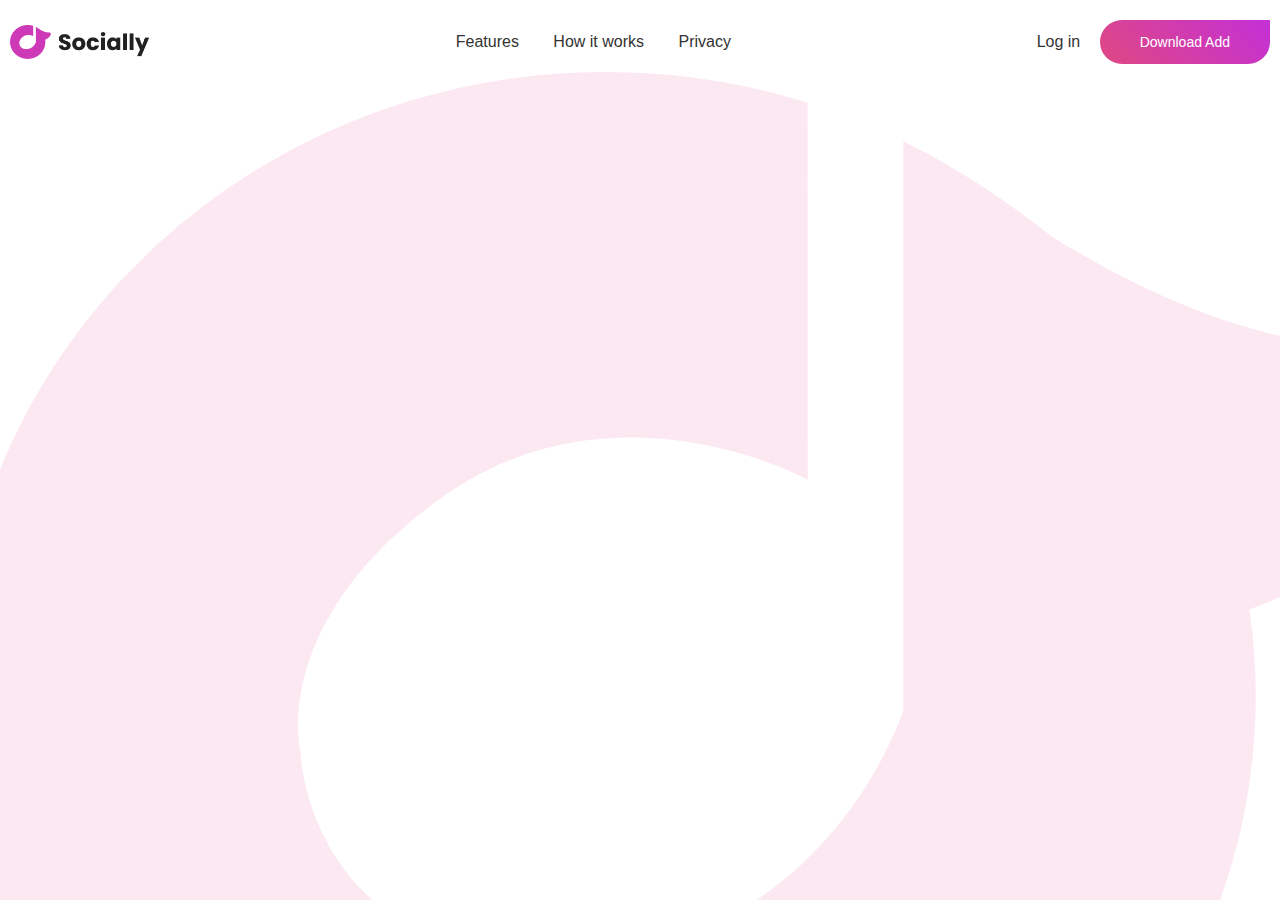
<file: web_project-02/index.html>
<!DOCTYPE html>
<html>
    <head>
        <title>Animated Website Design</title>
        <link rel="stylesheet" href="style.css">
    </head>

    <body>
        <div class="hero">
            <nav>
                <img src="socially_img/logo.png" class="logo">
                <ul>
                    <li><a href="#">Features</a></li>
                    <li><a href="#">How it works</a></li>
                    <li><a href="#">Privacy</a></li>
                </ul>
                <div>
                    <a href="#" class="lgn-btn">Log in</a>
                    <a href="#" class="btn">Download Add</a>
                </div>
            </nav>
            <div class="content">
                <h1 class="anim">Make<br>New Friends</h1>
                <p class="anim">Socially is a new social media platform to make new friends
                    online in te world. Now let's explore all it's amazing features.
                </p>
                <a href="#" class="btn  anim">Join Now</a>
            </div>

            <img src="socially_img/pic.png" class="feature-img  anim">

        </div>
    </body>
</html>
</file>
<file: web_project-02/style.css>
*{
    margin: 0;
    padding: 0;
    box-sizing: border-box;
    font-family: 'Poppins', sans-serif;
}

.hero{
    width: 100%;
    min-height: 100vh;
    background-image: url(socially_img/back-image.png);
    background-position: center;
    padding: 10px 10px;
    overflow: hidden;
    position: relative;
}   

nav{
    padding: 10px 0;
    display: flex;
    align-items: center;
    justify-content: space-between;
}

.logo{
    width: 140px;
}

nav ul li{
    display: inline-block;
    list-style: none;
    margin: 10px 15px;
}

nav ul li a{
    text-decoration: none;
    color: #333;
    font-weight: 400;
}

.lgn-btn{
    text-decoration: none;
    color: #333;
    margin-right: 15px;
    font-weight: 400;
}

.btn{
    display: inline-block;
    text-decoration: none;
    padding: 14px 40px;
    color: #fff;
    background-image: linear-gradient(45deg, #df4881, #c430d7);
    font-size: 14px;
    border-radius: 30px;
    border-top-right-radius: 0;
    transition: 0.5s;
}

.content{
    margin-top: 10%;
    max-width: 600px;
}

.content h1{
    font-size: 70px;
    color: #222;
}

.content p{
    margin: 10px 0 30px;
    color: #333;
    animation-delay: 0.5s;
}

.content .btn{
    padding: 15px 80px;
    font-size: 16px;
    animation-delay: 1s;
}

.btn:hover{
    border-top-right-radius: 30px;
}

.feature-img{
    width: 530px;
    position: absolute;
    bottom: 0;
    right: 10px;
}

.feature-img.anim{
    animation-delay: 1.5s;
}

.anim{
    opacity: 0;
    transform: translateY(30px);
    animation: moveup 0.5s linear forwards;
}

@keyframes moveup{
    100%{
        opacity: 1;
        transform: translateY(0px);
    }
}
</file>
